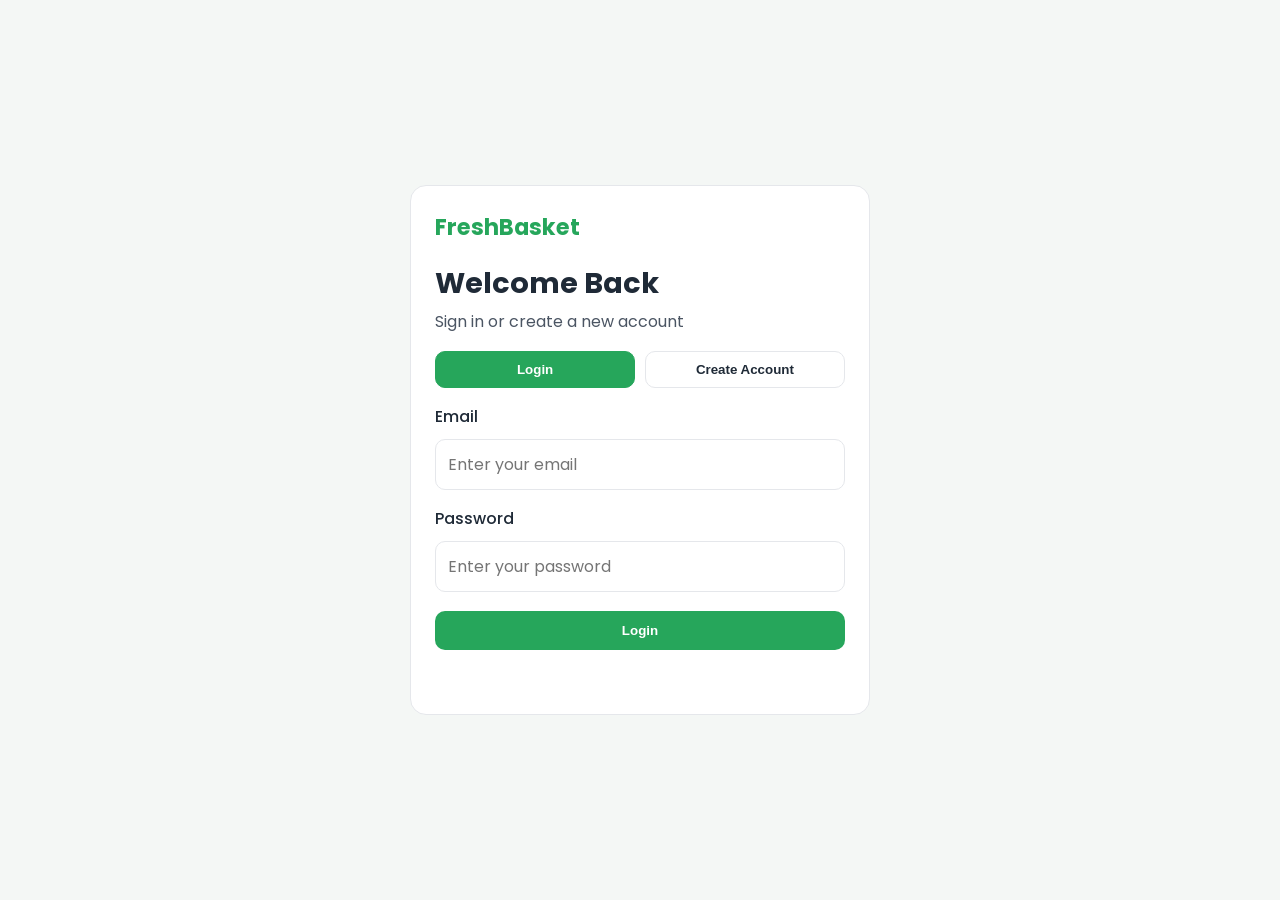
<file: login.html>
<!DOCTYPE html>
<html lang="en">
  <head>
    <meta charset="UTF-8" />
    <meta name="viewport" content="width=device-width, initial-scale=1.0" />
    <title>FreshBasket | Login</title>
    <link rel="preconnect" href="https://fonts.googleapis.com" />
    <link rel="preconnect" href="https://fonts.gstatic.com" crossorigin />
    <link
      href="https://fonts.googleapis.com/css2?family=Poppins:wght@400;500;600;700&display=swap"
      rel="stylesheet"
    />
    <link rel="stylesheet" href="style.css" />
  </head>
  <body class="auth-page">
    <main class="auth-main">
      <section class="auth-card">
        <a href="index.html" class="logo">FreshBasket</a>
        <h1>Welcome Back</h1>
        <p class="auth-subtitle">Sign in or create a new account</p>

        <div class="auth-switch" role="tablist" aria-label="Auth form switch">
          <button id="showLogin" class="switch-btn active" role="tab" aria-selected="true">Login</button>
          <button id="showSignup" class="switch-btn" role="tab" aria-selected="false">Create Account</button>
        </div>

        <form id="loginForm" class="auth-form" novalidate>
          <label for="loginEmail">Email</label>
          <input id="loginEmail" type="email" placeholder="Enter your email" required />

          <label for="loginPassword">Password</label>
          <input id="loginPassword" type="password" placeholder="Enter your password" required minlength="6" />

          <button type="submit" class="primary-btn full-btn">Login</button>
        </form>

        <form id="signupForm" class="auth-form hidden" novalidate>
          <label for="signupName">Full Name</label>
          <input id="signupName" type="text" placeholder="Enter full name" required />

          <label for="signupEmail">Email</label>
          <input id="signupEmail" type="email" placeholder="Enter your email" required />

          <label for="signupPassword">Password</label>
          <input id="signupPassword" type="password" placeholder="Create password (min 6)" required minlength="6" />

          <label for="signupConfirm">Confirm Password</label>
          <input id="signupConfirm" type="password" placeholder="Confirm password" required minlength="6" />

          <button type="submit" class="primary-btn full-btn">Create Account</button>
        </form>

        <p id="authMessage" class="auth-message" aria-live="polite"></p>
      </section>
    </main>

    <script src="login.js"></script>
  </body>
</html>
</file>
<file: style.css>
* {
  box-sizing: border-box;
  margin: 0;
  padding: 0;
}

:root {
  --primary: #26a65b;
  --dark: #1f2a37;
  --text: #4b5563;
  --light-bg: #f4f7f5;
  --white: #ffffff;
  --border: #e5e7eb;
}

body {
  font-family: "Poppins", sans-serif;
  color: var(--dark);
  background: var(--light-bg);
  line-height: 1.6;
}

.container {
  width: min(1120px, 92%);
  margin: 0 auto;
}

.header {
  background: var(--white);
  border-bottom: 1px solid var(--border);
  position: sticky;
  top: 0;
  z-index: 100;
}

.nav-wrapper {
  display: flex;
  justify-content: space-between;
  align-items: center;
  padding: 14px 0;
}

.logo {
  color: var(--primary);
  font-size: 1.4rem;
  font-weight: 700;
  text-decoration: none;
}

.nav-links {
  list-style: none;
  display: flex;
  gap: 1.2rem;
}

.nav-links a {
  color: var(--dark);
  text-decoration: none;
  font-weight: 500;
}

.cart-btn {
  border: none;
  background: var(--primary);
  color: var(--white);
  padding: 0.6rem 1rem;
  border-radius: 10px;
  cursor: pointer;
  font-weight: 600;
}

.hero {
  padding: 3.8rem 0 2.5rem;
}

.hero-content {
  display: grid;
  grid-template-columns: 1.4fr 1fr;
  gap: 1.5rem;
  align-items: center;
}

.tagline {
  color: var(--primary);
  font-weight: 600;
  margin-bottom: 0.8rem;
}

.hero h1 {
  font-size: clamp(1.8rem, 4vw, 2.8rem);
  line-height: 1.2;
  margin-bottom: 0.8rem;
}

.hero p {
  color: var(--text);
  margin-bottom: 1rem;
}

.hero-card {
  background: var(--white);
  border-radius: 14px;
  padding: 1.4rem;
  border: 1px solid var(--border);
}

.hero-image {
  width: 100%;
  height: 170px;
  object-fit: cover;
  border-radius: 10px;
  margin-bottom: 0.8rem;
}

.hero-card .small {
  margin-top: 0.4rem;
  font-size: 0.95rem;
}

.primary-btn {
  border: none;
  text-decoration: none;
  display: inline-block;
  background: var(--primary);
  color: var(--white);
  padding: 0.75rem 1.25rem;
  border-radius: 10px;
  font-weight: 600;
  cursor: pointer;
}

.controls {
  display: grid;
  grid-template-columns: 2fr 1fr;
  gap: 1rem;
  margin-bottom: 1.8rem;
}

.controls input,
.controls select {
  width: 100%;
  border: 1px solid var(--border);
  padding: 0.8rem;
  border-radius: 10px;
  font: inherit;
}

.section-head {
  margin-bottom: 1rem;
}

.section-head p {
  color: var(--text);
}

.product-grid {
  display: grid;
  grid-template-columns: repeat(auto-fit, minmax(220px, 1fr));
  gap: 1rem;
}

.product-card {
  background: var(--white);
  border: 1px solid var(--border);
  border-radius: 12px;
  padding: 1rem;
}

.product-image {
  width: 100%;
  height: 140px;
  object-fit: cover;
  border-radius: 10px;
  margin-bottom: 0.7rem;
}

.product-card h4 {
  margin-bottom: 0.35rem;
}

.product-card p {
  color: var(--text);
  margin-bottom: 0.5rem;
}

.product-price {
  color: var(--primary);
  font-weight: 700;
  margin-bottom: 0.7rem;
}

.offers {
  margin: 2.8rem 0;
}

.offer-box {
  background: var(--dark);
  color: var(--white);
  border-radius: 12px;
  padding: 1.4rem;
  text-align: center;
}

.cart-panel {
  position: fixed;
  top: 0;
  right: -100%;
  width: min(420px, 100%);
  height: 100vh;
  background: var(--white);
  border-left: 1px solid var(--border);
  display: flex;
  flex-direction: column;
  transition: right 0.28s ease;
  z-index: 200;
}

.cart-panel.open {
  right: 0;
}

.cart-header,
.cart-footer {
  padding: 1rem;
  border-bottom: 1px solid var(--border);
}

.cart-footer {
  border-bottom: none;
  border-top: 1px solid var(--border);
  margin-top: auto;
}

.close-btn {
  border: none;
  background: transparent;
  font-size: 1.2rem;
  cursor: pointer;
}

.cart-header {
  display: flex;
  align-items: center;
  justify-content: space-between;
}

.cart-items {
  padding: 1rem;
  overflow-y: auto;
  display: grid;
  gap: 0.8rem;
}

.cart-item {
  border: 1px solid var(--border);
  border-radius: 10px;
  padding: 0.75rem;
}

.cart-item-row {
  display: flex;
  justify-content: space-between;
  align-items: center;
  gap: 0.5rem;
}

.cart-item-product {
  display: inline-flex;
  align-items: center;
  gap: 0.5rem;
}

.cart-thumb {
  width: 34px;
  height: 34px;
  border-radius: 8px;
  object-fit: cover;
  border: 1px solid var(--border);
}

.qty-controls {
  display: inline-flex;
  align-items: center;
  gap: 0.5rem;
  margin-top: 0.5rem;
}

.qty-controls button {
  width: 28px;
  height: 28px;
  border-radius: 6px;
  border: 1px solid var(--border);
  background: var(--white);
  cursor: pointer;
}

.empty {
  color: var(--text);
}

.footer {
  background: var(--white);
  border-top: 1px solid var(--border);
  margin-top: 2rem;
}

.footer-content {
  padding: 1.2rem 0;
  text-align: center;
  color: var(--text);
}

@media (max-width: 768px) {
  .nav-links {
    display: none;
  }

  .hero-content,
  .controls {
    grid-template-columns: 1fr;
  }
}

.auth-page {
  min-height: 100vh;
  display: grid;
  place-items: center;
  padding: 1.2rem;
}

.auth-main {
  width: 100%;
  display: grid;
  place-items: center;
}

.auth-card {
  width: min(460px, 100%);
  background: var(--white);
  border: 1px solid var(--border);
  border-radius: 16px;
  padding: 1.5rem;
}

.auth-card h1 {
  margin-top: 0.9rem;
  margin-bottom: 0.2rem;
  font-size: 1.8rem;
}

.auth-subtitle {
  color: var(--text);
  margin-bottom: 1rem;
}

.auth-switch {
  display: grid;
  grid-template-columns: 1fr 1fr;
  gap: 0.6rem;
  margin-bottom: 1rem;
}

.switch-btn {
  border: 1px solid var(--border);
  background: var(--white);
  color: var(--dark);
  padding: 0.65rem;
  border-radius: 10px;
  cursor: pointer;
  font-weight: 600;
}

.switch-btn.active {
  background: var(--primary);
  color: var(--white);
  border-color: var(--primary);
}

.auth-form {
  display: grid;
  gap: 0.55rem;
}

.auth-form label {
  font-weight: 500;
}

.auth-form input {
  border: 1px solid var(--border);
  padding: 0.75rem;
  border-radius: 10px;
  font: inherit;
  margin-bottom: 0.45rem;
}

.full-btn {
  width: 100%;
  margin-top: 0.2rem;
}

.hidden {
  display: none;
}

.auth-message {
  margin-top: 1rem;
  font-weight: 500;
  min-height: 24px;
}

.auth-message.success {
  color: var(--primary);
}

.auth-message.error {
  color: var(--dark);
}
</file>
